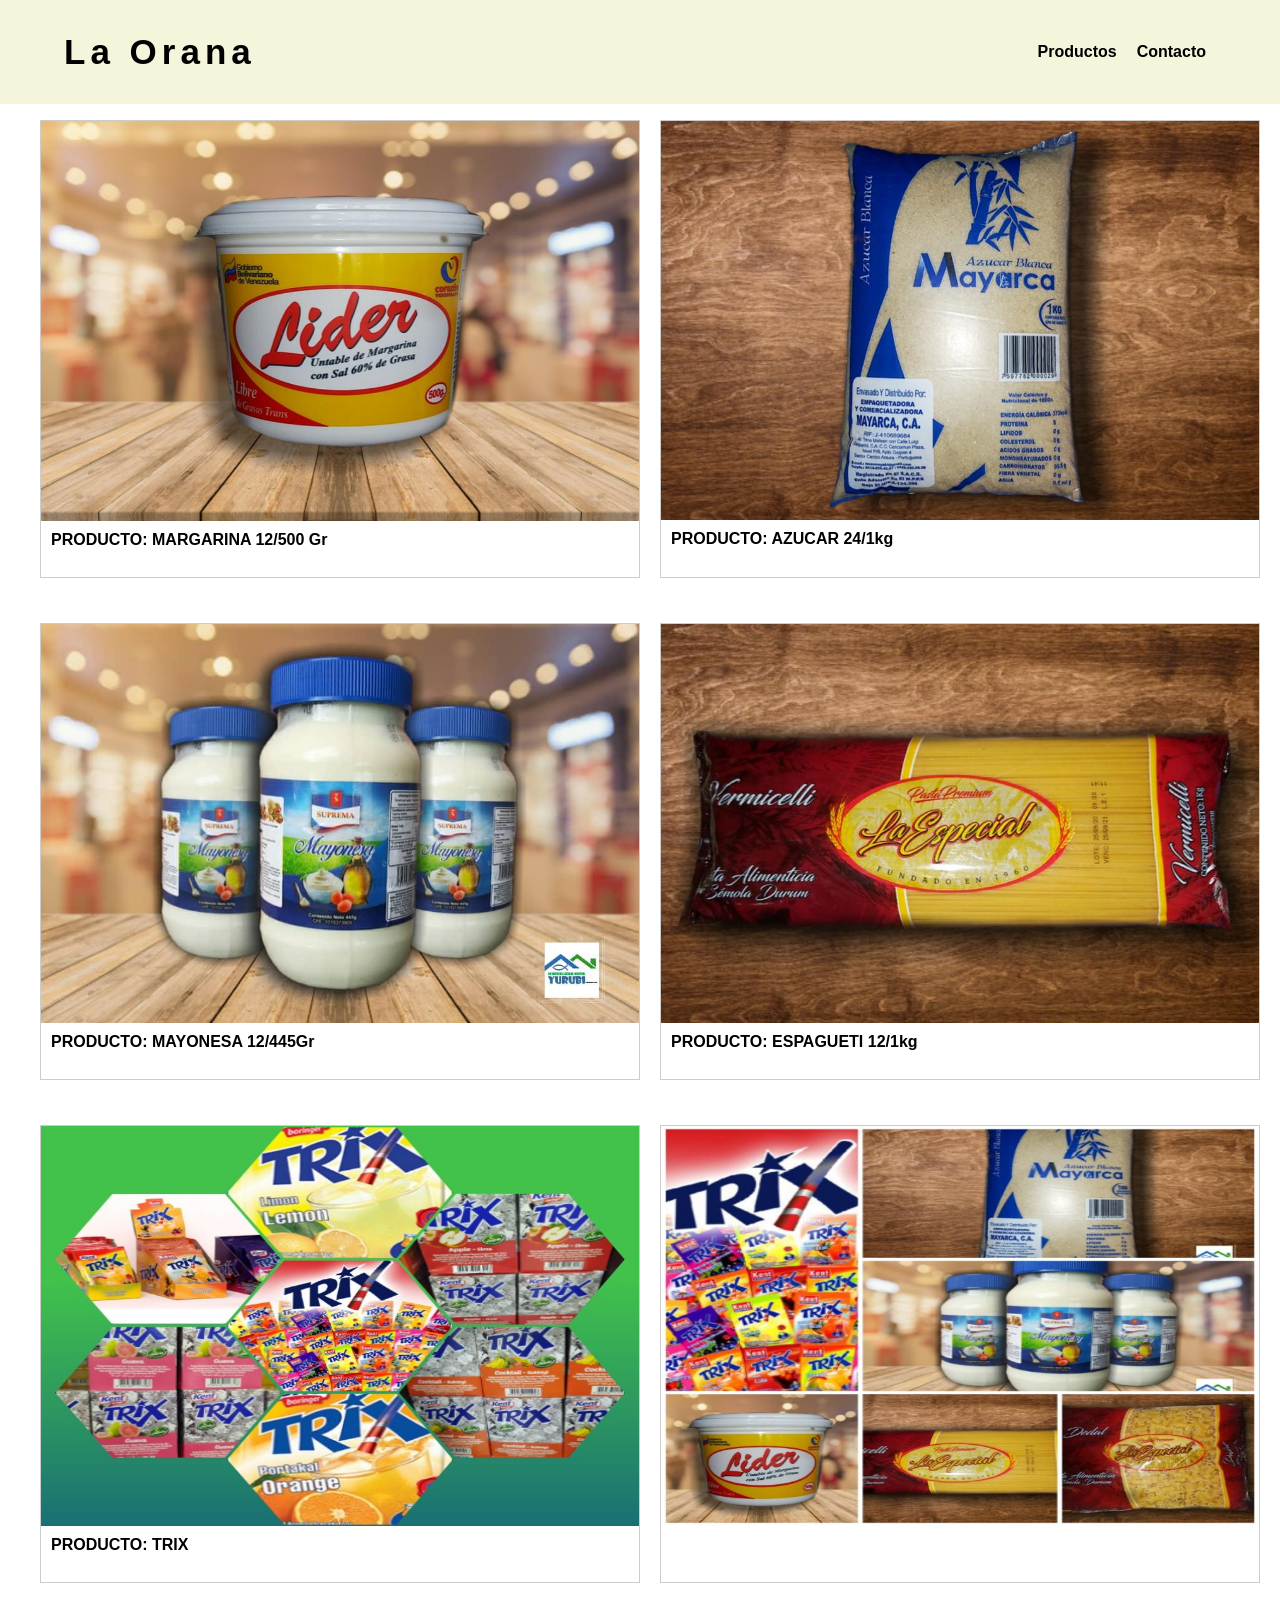
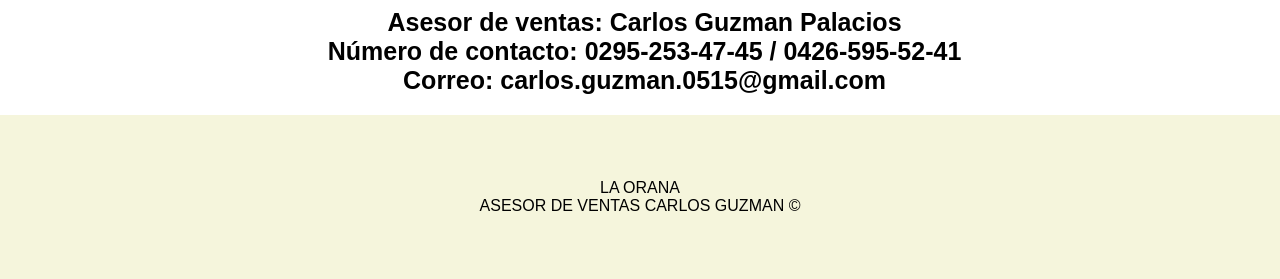
<file: docs/index.html>
<!doctype html><html lang="es"><head><meta charset="UTF-8"><meta name="viewport" content="width=device-width,initial-scale=1"><title>La Orana</title><link href="main.1890351850eec67b622e.css" rel="stylesheet"></head><body><header><div class="container logo-nav-container"><h1>La Orana</h1><nav class="navigation"><ul><li><a href="index.html">Productos</a></li><li><a href="#enlace">Contacto</a></li></ul></nav></div></header><div class="projects"><article class="project"><div class="image-wrap"><img src="assets/margarina.jpeg"/></div><div class="project-info">PRODUCTO: MARGARINA 12/500 Gr<br><br></div></article><article class="project"><div class="image-wrap"><img id="azucar" src="assets/azucar.jpeg"/></div><div class="project-info">PRODUCTO: AZUCAR 24/1kg<br><br></div></article><article class="project"><div class="image-wrap" w:400px><img src="assets/mayonesa.jpeg"/></div><div class="project-info">PRODUCTO: MAYONESA 12/445Gr<br><br></div></article><article class="project"><div class="image-wrap"><img src="assets/pasta.jpeg"/></div><div class="project-info">PRODUCTO: ESPAGUETI 12/1kg<br><br></div></article><article class="project"><div class="image-wrap"><img src="assets/trix.jpeg"/></div><div class="project-info">PRODUCTO: TRIX<br><br></div></article><article class="project"><div class="image-wrap"><img src="assets/varios.jpeg"/></div></article></div><section class="container" id="contacto"><div id="enlace" class="contacto"><p>Asesor de ventas: Carlos Guzman Palacios</p></div><div class="contacto"><p>Número de contacto: 0295-253-47-45 / 0426-595-52-41</p></div><div id="enlace" class="contacto"><p>Correo: carlos.guzman.0515@gmail.com</p></div></section><footer id="footer"><div class="logo">LA ORANA</div><div class="info">ASESOR DE VENTAS CARLOS GUZMAN &copy;</div></footer><script src="main.df69687eee629e5b68b0.js"></script></body></html>
</file>
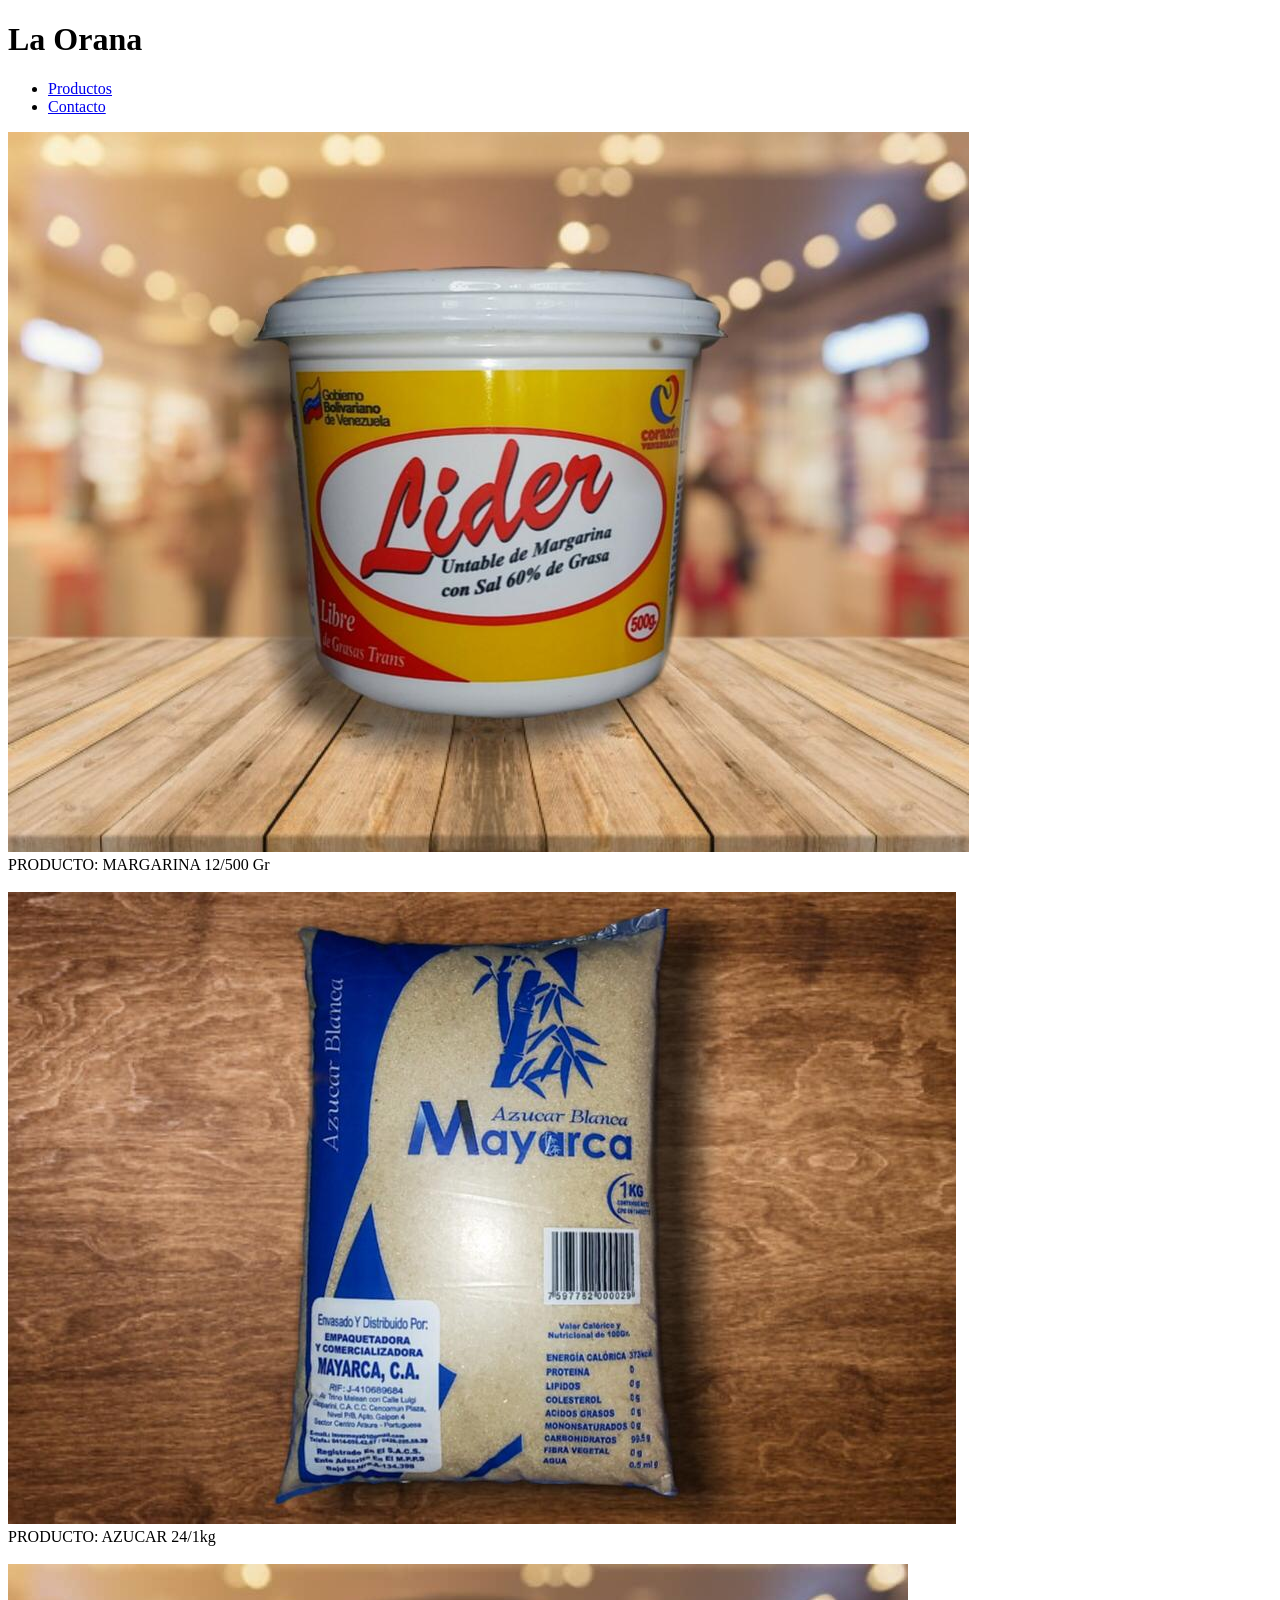
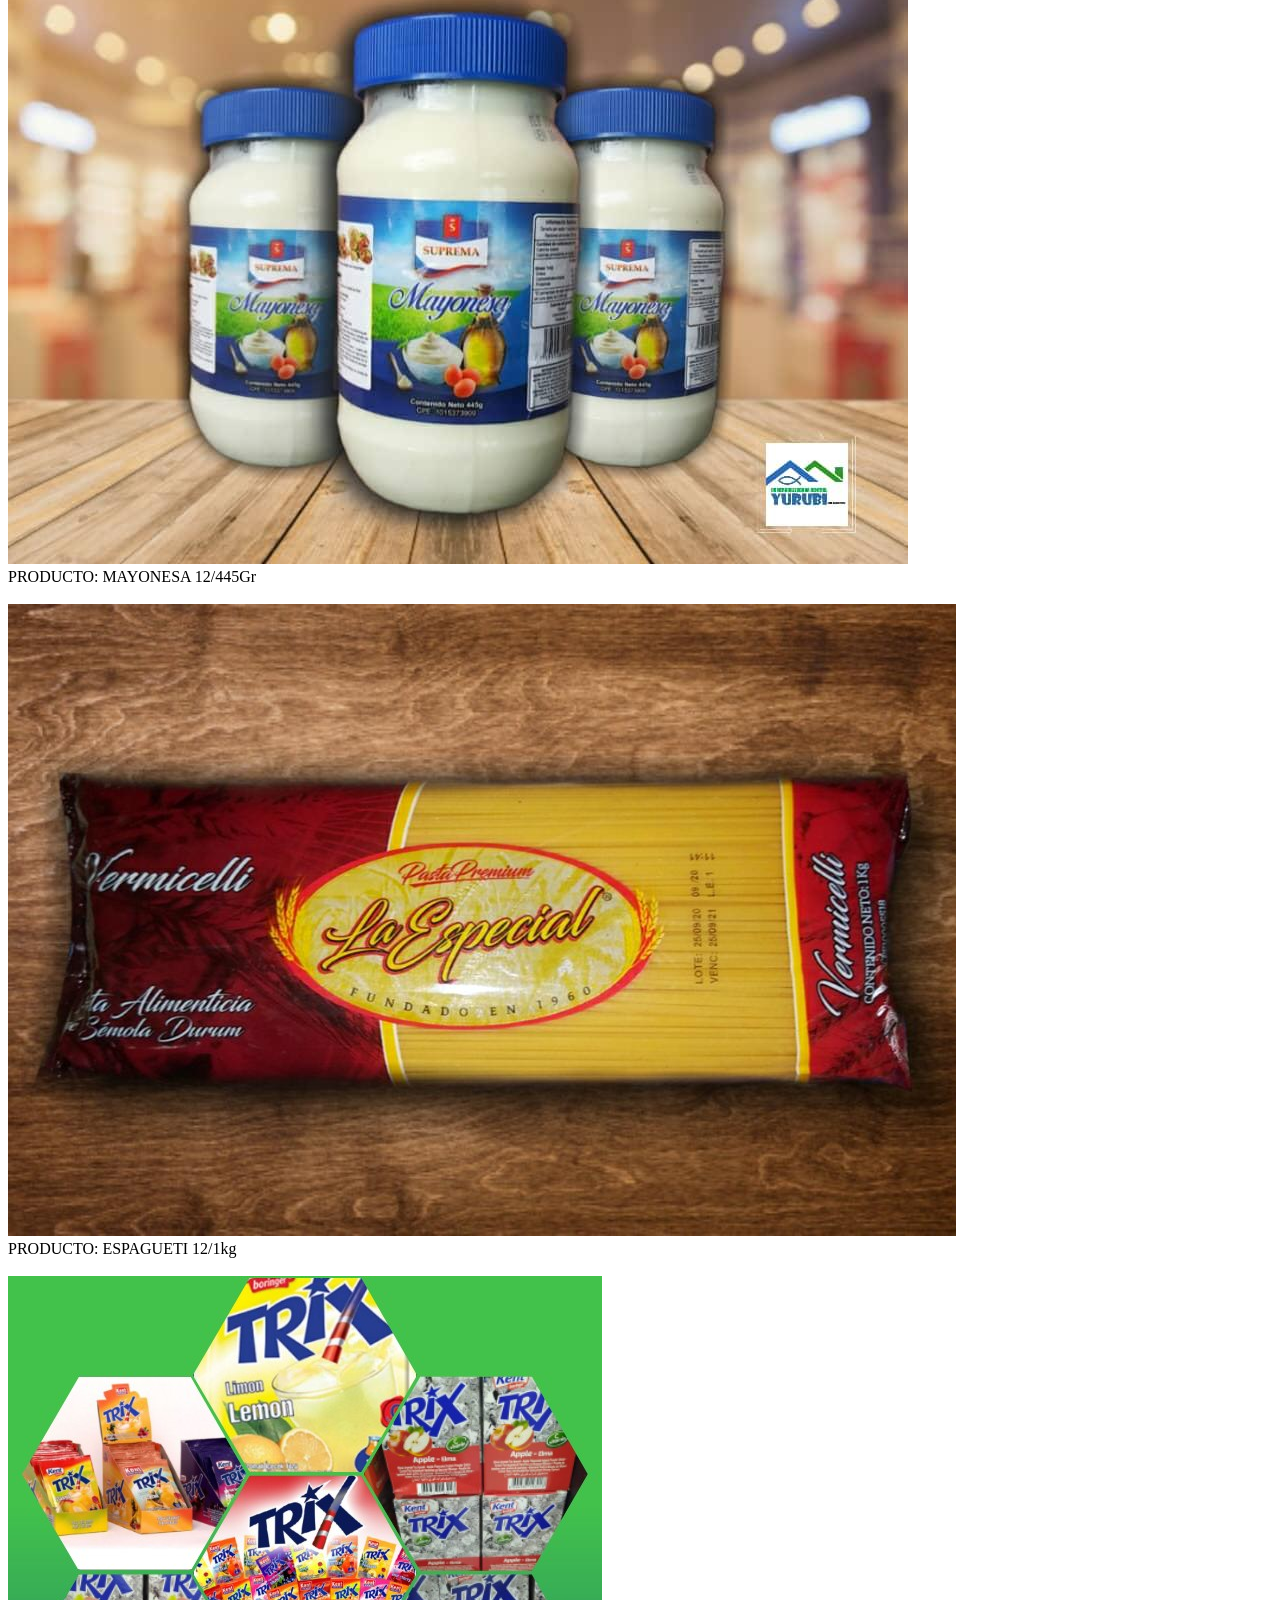
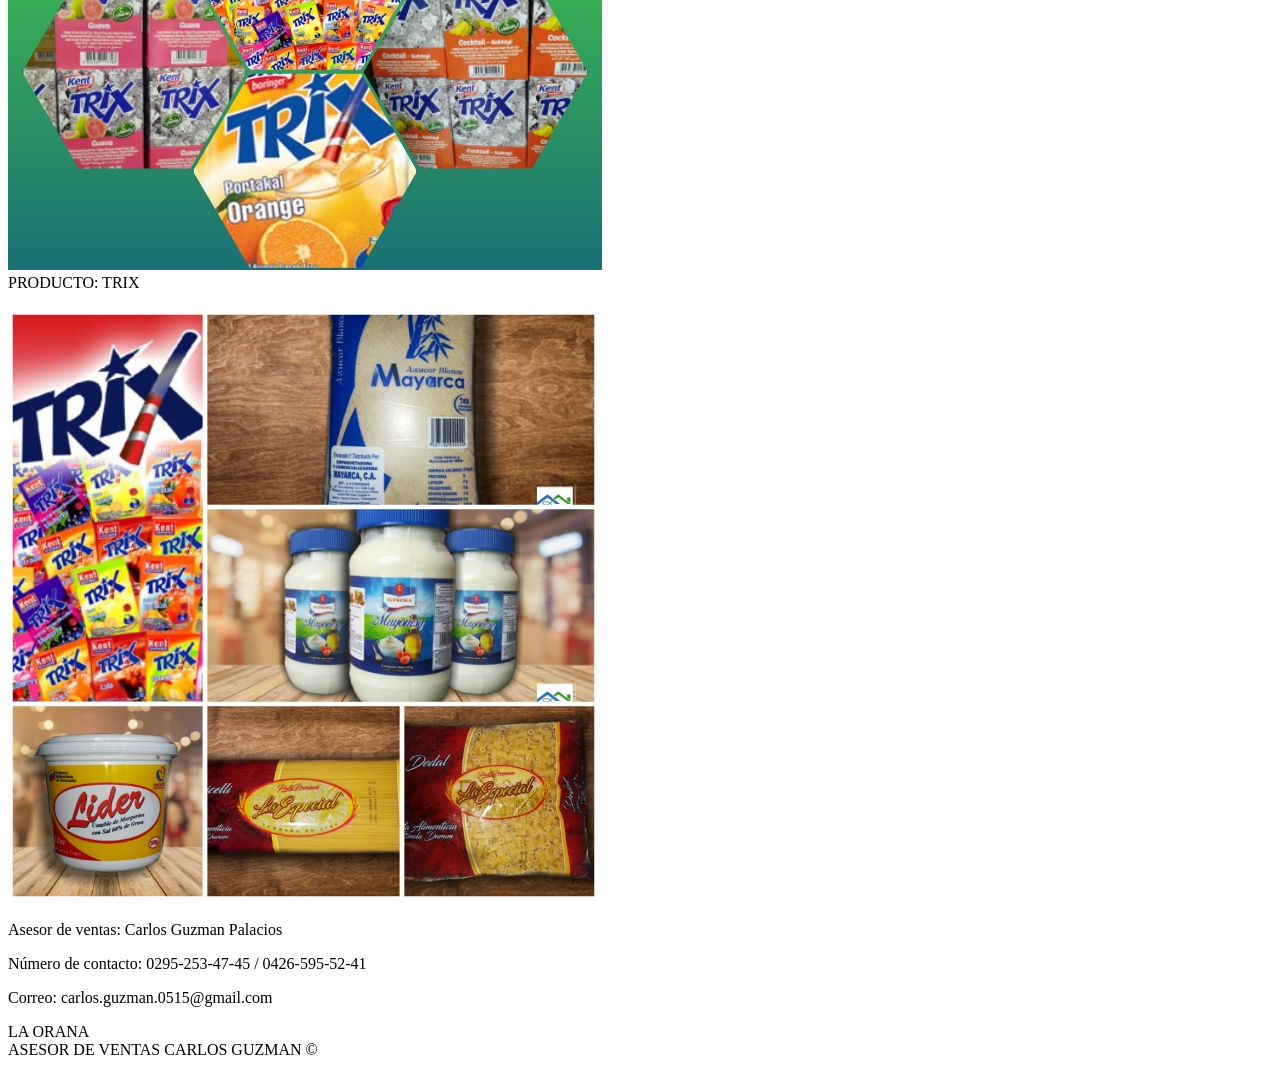
<file: src/index.html>
<!DOCTYPE html>
<html lang="es">

<head>
    <meta charset="UTF-8">
    <meta name="viewport" content="width=device-width, initial-scale=1">
    <title>La Orana </title>
</head>

<body>


    <!--Inicio de la Cabecera-->
    <header>
        <div class="container logo-nav-container">
            
            <h1>La Orana</h1> 
            
            <nav class="navigation">
                <ul>
                    <li>
                        <a href="index.html">Productos</a>
                    </li>
                    <li>
                        <a href="#enlace">Contacto</a>
                    </li>

                </ul>

            </nav>
        </div>
    </header>

    <!--FIN DE LA CABECERA-->

    <!--INICIO CONTENIDO-->
    
    <div class=" projects">
        <article class="project">
            <div class="image-wrap">
                <img src="assets/margarina.jpeg" />

            </div>
            <div class="project-info">
                PRODUCTO: MARGARINA 12/500 Gr
                <br>
                <!--PRECIO: 14.80$-->
                <br>


            </div>


        </article>
        <article class="project">
            <div class="image-wrap">
                <img id="azucar" src="assets/azucar.jpeg" />


            </div>
            <div class="project-info">
                PRODUCTO: AZUCAR 24/1kg
                <br>
                <!--PRECIO: 18$-->
                <br>


            </div>

        </article>
        <article class="project">
            <div class="image-wrap" w:400px>
                <img src="assets/mayonesa.jpeg" />

            </div>
            <div class="project-info">
                PRODUCTO: MAYONESA 12/445Gr
                <br>
                <!--Precio: 17.5$-->
                <br>


            </div>

        </article>
        <article class="project">
            <div class="image-wrap">
                <img src="assets/pasta.jpeg" />

            </div>
            <div class="project-info">
                PRODUCTO: ESPAGUETI 12/1kg
                <br>
                <!--Precio: 12$-->
                <br>


            </div>

        </article>
        <article class="project">
            <div class="image-wrap">
                <img src="assets/trix.jpeg" />

            </div>
            <div class="project-info">
                PRODUCTO: TRIX
                <br>
                <!--Precio: 24 Sobres 2$, 24 Display 48$.-->
                <br>


            </div>

        </article>
        <article class="project">
            <div class="image-wrap">
                <img src="assets/varios.jpeg" />

            </div>


        </article>
    </div>
    </section>


    <section class="container" id="contacto">
        <div id="enlace" class="contacto">
            <p>Asesor de ventas: Carlos Guzman Palacios</p>

        </div>
        <div class="contacto">
            <p>Número de contacto: 0295-253-47-45 / 0426-595-52-41 </p>

        </div>
        <div id="enlace" class="contacto">
            <p>Correo: carlos.guzman.0515@gmail.com </p>


        </div>

    </section>
    <!--FIN DEL CONTENIDO-->
    <footer id="footer">
        <div class="logo">
            LA ORANA

        </div>
        <div class="info">
            ASESOR DE VENTAS CARLOS GUZMAN &copy;

        </div>

    </footer>
    </div>
    <!--FIN DEL CONTAINER-->
</body>

</body>

</html>
</file>
<file: docs/main.1890351850eec67b622e.css>
*{text-decoration:none;margin:0;padding:0;color:#000;font-family:Verdana,Geneva,Tahoma,sans-serif}.container{width:90%;margin:0 auto}header{background:beige;color:#fff;padding:2rem 0;position:fixed;left:0;top:0;right:0}header h1{font-size:35px;letter-spacing:5px}header a,header h1{color:#000;font-weight:700}header a{text-decoration:none}.logo-nav-container{display:flex;justify-content:space-between;align-items:center}.navigation ul li{display:inline-block;list-style:none}.navigation ul li a{display:block;padding:10px;transition:all .4s linear;border-radius:5px}.navigation ul li a:hover{background:#101097}.projects{display:flex;flex-flow:row wrap;justify-content:space-between;flex-basis:80%;margin-top:100px;margin-left:40px}.project{flex-basis:35%;margin-bottom:25px;margin-top:20px;flex-grow:1;justify-content:center;margin-right:20px;border:1px solid #ccc}.image-wrap img{display:flex;justify-content:space-between;width:100%;max-height:400px;max-width:700px}.project-info{padding:10px;cursor:pointer;font-size:16px;color:#000;transition:all .3s;font-weight:700}.project-info:hover,.project-info a:hover{color:#101097;font-size:21px}.project-info p{font-size:16px}.contacto,.project-info p{color:#000;font-weight:700}.contacto{display:flex;justify-content:center;justify-items:center;flex-basis:40%;font-family:Verdana,Geneva,Tahoma,sans-serif;font-size:25px;border-radius:0 0 0 5px;text-align:center;padding-left:39px;padding-right:30px}#footer{background:beige;padding:4rem 0;text-align:center;margin-top:20px;color:#000}
</file>
